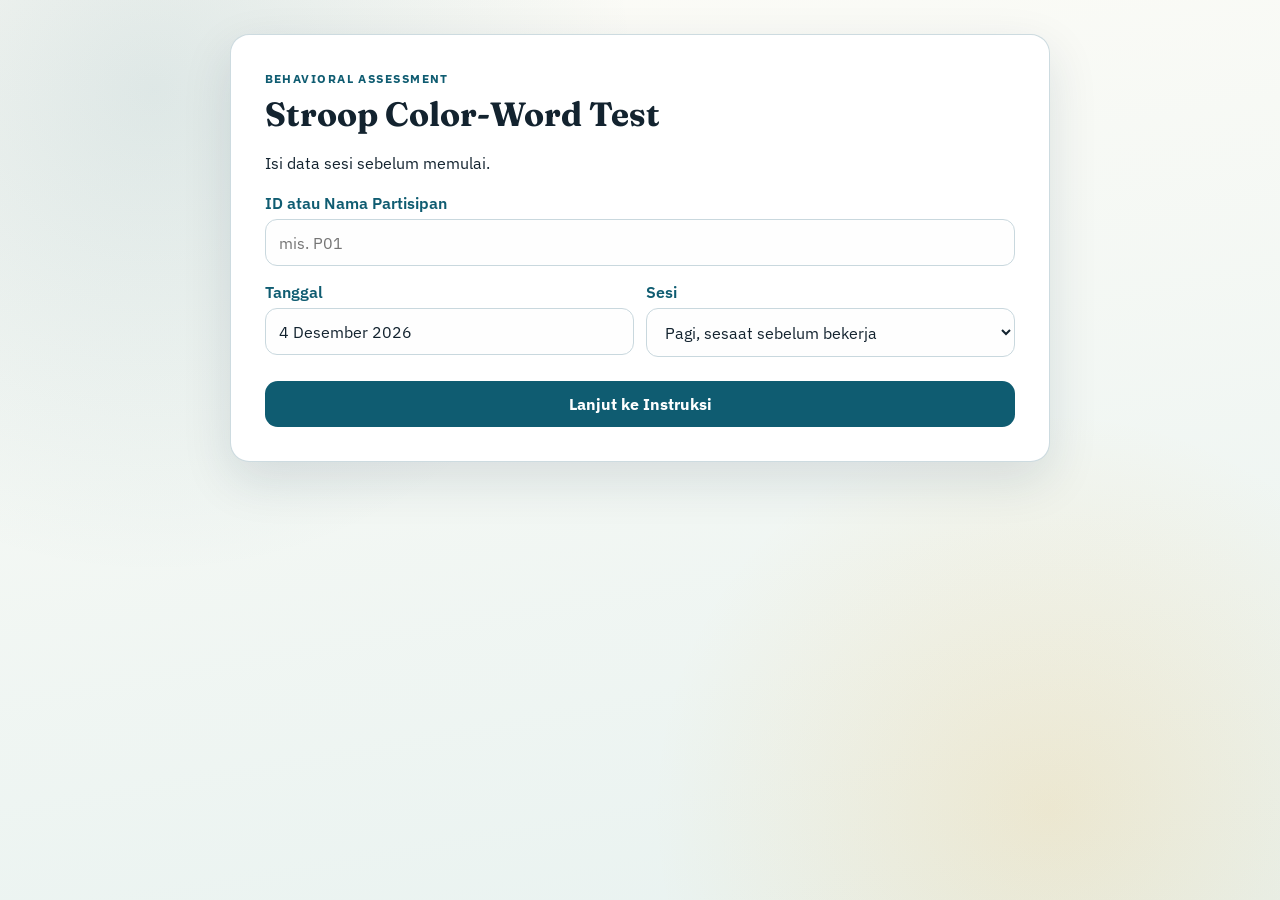
<file: frontend/index.html>
<!doctype html>
<html lang="id">
<head>
  <meta charset="UTF-8">
  <meta name="viewport" content="width=device-width, initial-scale=1">
  <title>Stroop Color-Word Test</title>
  <meta name="description" content="Stroop Color-Word Test untuk mengukur cognitive fatigue melalui interference score.">
  <link rel="preconnect" href="https://fonts.googleapis.com">
  <link rel="preconnect" href="https://fonts.gstatic.com" crossorigin>
  <link href="https://fonts.googleapis.com/css2?family=Fraunces:opsz,wght@9..144,600;9..144,700&family=IBM+Plex+Sans:wght@400;500;600;700&display=swap" rel="stylesheet">
  <link rel="stylesheet" href="./styles.css">
</head>
<body>
  <a class="skip-link" href="#mainContent">Lewati ke konten utama</a>

  <main id="mainContent" class="shell" aria-live="polite">
    <section class="panel" id="setupScreen" aria-labelledby="setupTitle">
      <p class="eyebrow">Behavioral Assessment</p>
      <h1 id="setupTitle">Stroop Color-Word Test</h1>
      <p class="lead">Isi data sesi sebelum memulai. </p>

      <form id="setupForm" novalidate>
        <label for="pid">ID atau Nama Partisipan</label>
        <input id="pid" name="pid" type="text" autocomplete="name" required placeholder="mis. P01">

        <div class="grid-2">
          <div>
            <label for="dayDisplay">Tanggal</label>
            <input id="dayDisplay" name="dayDisplay" type="text" readonly aria-readonly="true">
          </div>
          <div>
            <label for="session">Sesi</label>
            <select id="session" name="session" required>
              <option value="morning_before_work">Pagi, sesaat sebelum bekerja</option>
              <option value="afternoon_before_lunch">Siang, sesaat sebelum istirahat</option>
              <option value="afternoon_after_lunch">Siang, sesaat setelah istirahat</option>
              <option value="mid_evening">Sore, sekitar 15:00</option>
            </select>
          </div>
        </div>

        <button class="btn btn-primary" type="submit">Lanjut ke Instruksi</button>
      </form>
    </section>

    <section class="panel hidden" id="instructionScreen" aria-labelledby="instructionTitle">
      <p class="eyebrow">Instruksi</p>
      <h2 id="instructionTitle">Fokus pada WARNA HURUF, bukan arti kata</h2>
      <p>
        Anda akan melihat kata MERAH, BIRU, HIJAU, atau KUNING, dengan warna huruf acak.
        Jawaban benar adalah <strong>warna huruf</strong>, bukan bacaan kata.
      </p>
      <p>
        Contoh: kata "MERAH" yang dicetak dengan warna BIRU dijawab dengan klik tombol <strong>BIRU</strong>.
        Jawab secepat dan seakurat mungkin.
      </p>
      <!-- <p class="kbd-hint">Shortcut keyboard: <kbd>1</kbd> MERAH, <kbd>2</kbd> BIRU, <kbd>3</kbd> HIJAU, <kbd>4</kbd> KUNING.</p> -->
      <button class="btn btn-primary" id="startPracticeBtn" type="button">Mulai Latihan (6 Soal)</button>
    </section>

    <section class="panel hidden" id="testScreen" aria-labelledby="testTitle">
      <h2 id="testTitle" class="visually-hidden">Sesi Pengujian Stroop</h2>

      <div class="progress-wrap" aria-hidden="true">
        <div class="progressbar"><div id="progressFill"></div></div>
      </div>

      <p id="trialCounter" class="counter"></p>

      <div id="stimulusRegion" aria-live="assertive" aria-atomic="true">
        <div id="fixation" class="fixation hidden">+</div>
        <div id="stimulus" class="stimulus"></div>
      </div>

      <div class="choices" role="group" aria-label="Pilihan warna jawaban">
        <button class="choiceBtn c-merah" data-color="Merah" type="button">MERAH</button>
        <button class="choiceBtn c-biru" data-color="Biru" type="button">BIRU</button>
        <button class="choiceBtn c-hijau" data-color="Hijau" type="button">HIJAU</button>
        <button class="choiceBtn c-kuning" data-color="Kuning" type="button">KUNING</button>
      </div>

      <p class="status" id="trialStatus" aria-live="polite"></p>
    </section>

    <section class="panel hidden" id="practiceDoneScreen" aria-labelledby="practiceDoneTitle">
      <p class="eyebrow">Latihan selesai</p>
      <h2 id="practiceDoneTitle">Siap masuk tes utama</h2>
      <p>Tes utama berisi 36 soal</p>
      <button class="btn btn-primary" id="startMainBtn" type="button">Mulai Tes Utama</button>
    </section>

    <section class="panel hidden" id="vasScreen" aria-labelledby="vasTitle">
      <p class="eyebrow">Langkah 2 dari 2</p>
      <h2 id="vasTitle">Penilaian VAS Kelelahan</h2>
      <p class="lead">Seberapa lelah secara mental yang Anda rasakan saat ini?</p>
      <p class="lead">Geser titik biru sesuai angka yang menggambarkan tingkat kelelahan Anda</p>

      <div class="vas-wrap">
        <input id="vasSlider" class="vas-slider" type="range" min="0" max="100" value="50" aria-label="Skor VAS kelelahan 0 sampai 100">
        <div class="vas-labels">
          <span>Tidak lelah sama sekali</span>
          <span>Sangat lelah</span>
        </div>
        <p class="vas-value"><strong id="vasValue">50</strong><span> / 100</span></p>
      </div>

      <button class="btn btn-primary" id="submitVasBtn" type="button">Lanjutkan</button>
    </section>

    <section class="panel hidden" id="questionnaireScreen" aria-labelledby="questionnaireTitle">
      <h2 id="questionnaireTitle">Isi Kuesioner Tambahan</h2>

      <div class="stack-actions">
        <a class="btn btn-primary btn-link" href="https://forms.gle/Rnc3k6BBZ4dPnzCF7" target="_blank" rel="noopener noreferrer">Buka Kuesioner Multitasking</a>
      </div>

      <button class="btn btn-secondary" id="showResultsBtn" type="button">Selesai</button>
    </section>

    <section class="panel hidden" id="resultsScreen" aria-labelledby="resultsTitle">
      <p class="eyebrow">Selesai</p>
      <h2 id="resultsTitle">Terima kasih</h2>
      <p class="lead">Tes telah selesai. Data Anda sedang dikirim ke server.</p>

      <div class="stack-actions">
        <!-- <button class="btn btn-primary" id="saveCsvBtn" type="button">Unduh Data CSV</button> -->
        <button class="btn btn-secondary" id="newSessionBtn" type="button">Mulai Sesi Baru</button>
      </div>

      <p id="saveStatus" class="status" aria-live="polite"></p>
    </section>
  </main>

  <script type="module" src="./app.js"></script>
</body>
</html>
</file>
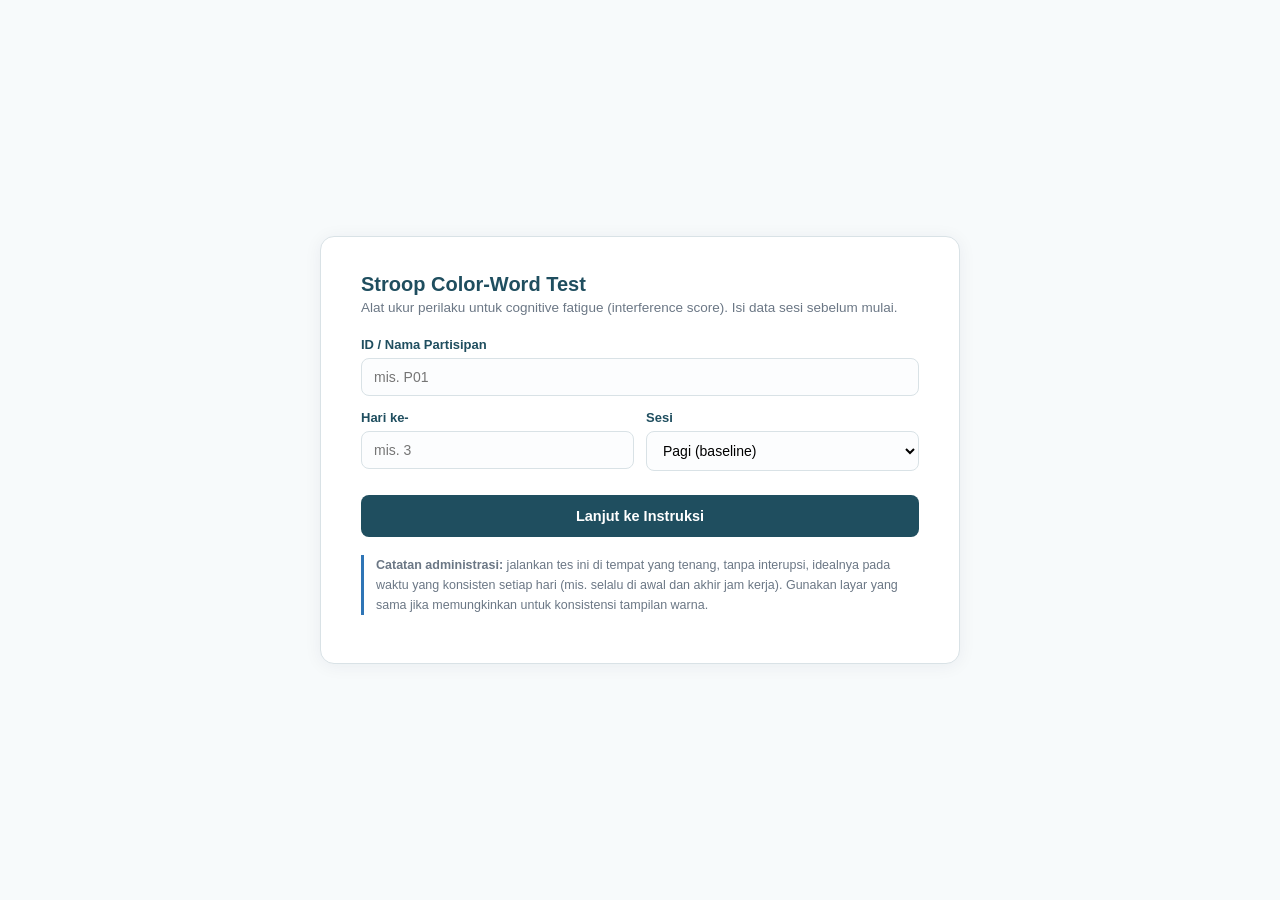
<file: docs/Stroop_Test.html>
<!DOCTYPE html>
<html lang="id">
<head>
<meta charset="UTF-8">
<meta name="viewport" content="width=device-width, initial-scale=1.0">
<title>Stroop Color-Word Test &mdash; Alat Ukur Cognitive Fatigue</title>
<style>
  :root{
    --navy:#1F4E5F; --blue:#2E75B6; --bg:#F7FAFB; --ink:#1A2530; --grey:#6B7785; --line:#D9E2E6;
    --red:#D7263D; --blu:#2563EB; --grn:#15803D; --ylw:#C9920A;
  }
  *{box-sizing:border-box;}
  body{
    font-family:-apple-system,BlinkMacSystemFont,"Segoe UI",Arial,sans-serif;
    background:var(--bg); color:var(--ink); margin:0; min-height:100vh;
    display:flex; align-items:center; justify-content:center; padding:24px;
  }
  .card{
    background:#fff; border:1px solid var(--line); border-radius:14px;
    max-width:640px; width:100%; padding:36px 40px; box-shadow:0 2px 18px rgba(20,40,60,0.06);
  }
  h1{font-size:20px; color:var(--navy); margin:0 0 4px;}
  .sub{color:var(--grey); font-size:13.5px; margin:0 0 22px;}
  label{display:block; font-size:13px; font-weight:600; color:var(--navy); margin:14px 0 6px;}
  input[type=text], select{
    width:100%; padding:10px 12px; border:1px solid var(--line); border-radius:8px;
    font-size:14px; font-family:inherit; background:#fcfdfe;
  }
  .row{display:flex; gap:12px;}
  .row > div{flex:1;}
  button.primary{
    margin-top:24px; background:var(--navy); color:#fff; border:none; border-radius:8px;
    padding:13px 22px; font-size:14.5px; font-weight:600; cursor:pointer; width:100%;
  }
  button.primary:hover{background:var(--blue);}
  button.secondary{
    margin-top:10px; background:#fff; color:var(--navy); border:1.5px solid var(--navy); border-radius:8px;
    padding:11px 22px; font-size:14px; font-weight:600; cursor:pointer; width:100%;
  }
  p.note{font-size:12.5px; color:var(--grey); line-height:1.6; margin-top:18px; border-left:3px solid var(--blue); padding-left:12px;}
  .hide{display:none !important;}

  /* test screen */
  #testScreen{ text-align:center; }
  #fixation, #stimulus{
    font-size:54px; font-weight:800; height:160px; display:flex; align-items:center; justify-content:center;
    letter-spacing:2px;
  }
  #trialCounter{color:var(--grey); font-size:13px; margin-bottom:4px;}
  .choices{display:grid; grid-template-columns:1fr 1fr; gap:12px; margin-top:18px;}
  .choiceBtn{
    padding:18px 10px; border-radius:10px; border:none; font-size:16px; font-weight:700;
    color:#fff; cursor:pointer; transition:transform .05s;
  }
  .choiceBtn:active{transform:scale(0.96);}
  .c-merah{background:var(--red);} .c-biru{background:var(--blu);}
  .c-hijau{background:var(--grn);} .c-kuning{background:var(--ylw);}

  /* results */
  table{width:100%; border-collapse:collapse; margin-top:16px; font-size:13.5px;}
  th, td{border:1px solid var(--line); padding:8px 10px; text-align:left;}
  th{background:var(--navy); color:#fff; font-weight:600;}
  tr:nth-child(even){background:#F4F8F9;}
  .bigstat{font-size:28px; font-weight:800; color:var(--navy);}
  .stat-label{font-size:12.5px; color:var(--grey);}
  .stat-grid{display:grid; grid-template-columns:1fr 1fr; gap:18px; margin:18px 0;}
  .stat-box{background:#F4F8F9; border-radius:10px; padding:14px 16px; text-align:center;}
  .progressbar{height:6px; background:var(--line); border-radius:4px; overflow:hidden; margin-bottom:18px;}
  .progressbar > div{height:100%; background:var(--blue); width:0%; transition:width .15s;}
</style>
</head>
<body>

<div class="card" id="setupScreen">
  <h1>Stroop Color-Word Test</h1>
  <p class="sub">Alat ukur perilaku untuk cognitive fatigue (interference score). Isi data sesi sebelum mulai.</p>

  <label>ID / Nama Partisipan</label>
  <input type="text" id="pid" placeholder="mis. P01">

  <div class="row">
    <div>
      <label>Hari ke-</label>
      <input type="text" id="day" placeholder="mis. 3">
    </div>
    <div>
      <label>Sesi</label>
      <select id="session">
        <option value="Pagi">Pagi (baseline)</option>
        <option value="Sore">Sore (pasca-kerja)</option>
      </select>
    </div>
  </div>

  <button class="primary" onclick="goInstructions()">Lanjut ke Instruksi</button>

  <p class="note">
    <b>Catatan administrasi:</b> jalankan tes ini di tempat yang tenang, tanpa interupsi, idealnya pada waktu yang konsisten setiap hari (mis. selalu di awal dan akhir jam kerja). Gunakan layar yang sama jika memungkinkan untuk konsistensi tampilan warna.
  </p>
</div>

<div class="card hide" id="instructionScreen">
  <h1>Instruksi</h1>
  <p style="line-height:1.7; font-size:14.5px;">
    Anda akan melihat sebuah <b>kata warna</b> (MERAH, BIRU, HIJAU, atau KUNING) yang dicetak dalam salah satu dari empat warna tersebut.<br><br>
    Tugas Anda: klik tombol yang sesuai dengan <b>warna cetak</b> kata tersebut &mdash; <u>bukan</u> arti/bacaan katanya.<br><br>
    Contoh: jika kata "MERAH" dicetak dengan warna biru, maka jawaban yang benar adalah tombol <b>BIRU</b>.<br><br>
    Jawablah secepat dan seakurat mungkin. Akan ada beberapa soal latihan dahulu sebelum tes sesungguhnya dimulai.
  </p>
  <button class="primary" onclick="startPractice()">Mulai Latihan (6 soal)</button>
</div>

<div class="card hide" id="testScreen">
  <div class="progressbar"><div id="progressFill"></div></div>
  <div id="trialCounter"></div>
  <div id="fixation" class="hide">+</div>
  <div id="stimulus"></div>
  <div class="choices">
    <button class="choiceBtn c-merah" onclick="respond('Merah')">MERAH</button>
    <button class="choiceBtn c-biru" onclick="respond('Biru')">BIRU</button>
    <button class="choiceBtn c-hijau" onclick="respond('Hijau')">HIJAU</button>
    <button class="choiceBtn c-kuning" onclick="respond('Kuning')">KUNING</button>
  </div>
</div>

<div class="card hide" id="practiceDoneScreen">
  <h1>Latihan selesai</h1>
  <p style="font-size:14.5px;">Bagus. Sekarang tes utama akan dimulai (36 soal: 12 kongruen, 12 inkongruen, 12 netral, diacak). Jawab secepat dan seakurat mungkin.</p>
  <button class="primary" onclick="startMain()">Mulai Tes Utama</button>
</div>

<div class="card hide" id="resultsScreen">
  <h1>Hasil Tes</h1>
  <p class="sub" id="resultMeta"></p>

  <div class="stat-grid">
    <div class="stat-box">
      <div class="bigstat" id="interferenceScore">&ndash;</div>
      <div class="stat-label">Interference Score (ms)<br>RT Inkongruen &minus; RT Kongruen</div>
    </div>
    <div class="stat-box">
      <div class="bigstat" id="accuracyOverall">&ndash;</div>
      <div class="stat-label">Akurasi Keseluruhan</div>
    </div>
  </div>

  <table>
    <thead><tr><th>Jenis Trial</th><th>n</th><th>RT Rata-rata (ms)</th><th>Akurasi</th></tr></thead>
    <tbody id="resultsTableBody"></tbody>
  </table>

  <button class="primary" onclick="downloadCSV()">Unduh Data (.csv)</button>
  <button class="secondary" onclick="location.reload()">Mulai Sesi Baru</button>

  <p class="note">
    Simpan file .csv ini dengan rapi per partisipan/hari/sesi (mis. <i>P01_hari03_sore.csv</i>). Gabungkan seluruh file di Excel/SPSS/R untuk analisis &Delta;Stroop = interference score sore &minus; interference score pagi.
  </p>
</div>

<script>
const COLORS = ["Merah","Biru","Hijau","Kuning"];
const HEX = {Merah:"#D7263D", Biru:"#2563EB", Hijau:"#15803D", Kuning:"#C9920A"};
let pid="", day="", session="";
let trialList = [];
let currentTrialIndex = 0;
let isPractice = false;
let stimulusOnsetTime = 0;
let results = []; // {phase, trialNum, type, word, color, rt, correct}
let awaitingResponse = false;
let timeoutHandle = null;

function goInstructions(){
  pid = document.getElementById('pid').value.trim() || "ANON";
  day = document.getElementById('day').value.trim() || "0";
  session = document.getElementById('session').value;
  document.getElementById('setupScreen').classList.add('hide');
  document.getElementById('instructionScreen').classList.remove('hide');
}

function buildTrials(n, isPracticeBlock){
  const list = [];
  const typesPerBlock = Math.floor(n/3);
  for(let t=0;t<typesPerBlock;t++){ list.push(makeTrial("congruent")); }
  for(let t=0;t<typesPerBlock;t++){ list.push(makeTrial("incongruent")); }
  for(let t=0;t<typesPerBlock;t++){ list.push(makeTrial("neutral")); }
  // shuffle
  for(let i=list.length-1;i>0;i--){
    const j = Math.floor(Math.random()*(i+1));
    [list[i],list[j]] = [list[j],list[i]];
  }
  return list;
}

function makeTrial(type){
  if(type==="neutral"){
    const color = COLORS[Math.floor(Math.random()*COLORS.length)];
    return {type, word:"XXXX", color};
  }
  const word = COLORS[Math.floor(Math.random()*COLORS.length)];
  let color;
  if(type==="congruent"){ color = word; }
  else {
    do { color = COLORS[Math.floor(Math.random()*COLORS.length)]; } while(color===word);
  }
  return {type, word, color};
}

function startPractice(){
  isPractice = true;
  trialList = buildTrials(6, true);
  currentTrialIndex = 0;
  document.getElementById('instructionScreen').classList.add('hide');
  document.getElementById('testScreen').classList.remove('hide');
  runTrial();
}

function startMain(){
  isPractice = false;
  trialList = buildTrials(36, false);
  currentTrialIndex = 0;
  document.getElementById('practiceDoneScreen').classList.add('hide');
  document.getElementById('testScreen').classList.remove('hide');
  runTrial();
}

function runTrial(){
  if(currentTrialIndex >= trialList.length){
    finishBlock();
    return;
  }
  const total = trialList.length;
  document.getElementById('progressFill').style.width = Math.round((currentTrialIndex/total)*100)+"%";
  document.getElementById('trialCounter').textContent =
    (isPractice ? "Latihan " : "Soal ") + (currentTrialIndex+1) + " / " + total;

  const stimEl = document.getElementById('stimulus');
  const fixEl = document.getElementById('fixation');
  stimEl.textContent = "";
  fixEl.classList.remove('hide');
  awaitingResponse = false;

  setTimeout(()=>{
    fixEl.classList.add('hide');
    const trial = trialList[currentTrialIndex];
    stimEl.textContent = trial.word;
    stimEl.style.color = HEX[trial.color];
    stimulusOnsetTime = performance.now();
    awaitingResponse = true;
    timeoutHandle = setTimeout(()=>{
      if(awaitingResponse){ respond(null); }
    }, 3000);
  }, 500);
}

function respond(chosenColor){
  if(!awaitingResponse) return;
  awaitingResponse = false;
  clearTimeout(timeoutHandle);
  const rt = Math.round(performance.now() - stimulusOnsetTime);
  const trial = trialList[currentTrialIndex];
  const correct = chosenColor === trial.color;
  results.push({
    phase: isPractice ? "practice" : "main",
    trialNum: currentTrialIndex+1,
    type: trial.type,
    word: trial.word,
    printColor: trial.color,
    response: chosenColor || "(timeout)",
    rt: chosenColor ? rt : null,
    correct: chosenColor ? correct : false
  });
  currentTrialIndex++;
  runTrial();
}

function finishBlock(){
  document.getElementById('testScreen').classList.add('hide');
  if(isPractice){
    document.getElementById('practiceDoneScreen').classList.remove('hide');
  } else {
    showResults();
  }
}

function showResults(){
  const mainResults = results.filter(r=>r.phase==="main");
  const types = ["congruent","incongruent","neutral"];
  const summary = {};
  types.forEach(t=>{
    const rows = mainResults.filter(r=>r.type===t);
    const correctRows = rows.filter(r=>r.correct && r.rt!==null);
    const meanRT = correctRows.length ? Math.round(correctRows.reduce((a,b)=>a+b.rt,0)/correctRows.length) : null;
    const acc = rows.length ? Math.round(100*rows.filter(r=>r.correct).length/rows.length) : null;
    summary[t] = {n: rows.length, meanRT, acc};
  });

  const interference = (summary.incongruent.meanRT!==null && summary.congruent.meanRT!==null)
    ? (summary.incongruent.meanRT - summary.congruent.meanRT) : null;
  const overallAcc = Math.round(100*mainResults.filter(r=>r.correct).length/mainResults.length);

  document.getElementById('interferenceScore').textContent = interference!==null ? (interference+" ms") : "n/a";
  document.getElementById('accuracyOverall').textContent = overallAcc + "%";
  document.getElementById('resultMeta').textContent =
    "Partisipan: "+pid+"  |  Hari ke-"+day+"  |  Sesi: "+session;

  const tbody = document.getElementById('resultsTableBody');
  tbody.innerHTML = "";
  const labelMap = {congruent:"Kongruen", incongruent:"Inkongruen", neutral:"Netral"};
  types.forEach(t=>{
    const s = summary[t];
    tbody.innerHTML += `<tr><td>${labelMap[t]}</td><td>${s.n}</td><td>${s.meanRT ?? "n/a"}</td><td>${s.acc ?? "n/a"}%</td></tr>`;
  });

  document.getElementById('resultsScreen').classList.remove('hide');
  window._summaryForExport = {pid, day, session, summary, interference, overallAcc};
}

function downloadCSV(){
  let csv = "pid,day,session,phase,trialNum,type,word,printColor,response,rt_ms,correct\n";
  results.forEach(r=>{
    csv += [pid, day, session, r.phase, r.trialNum, r.type, r.word, r.printColor, r.response, r.rt ?? "", r.correct].join(",") + "\n";
  });
  csv += "\n";
  csv += "SUMMARY,,,,,,,,,,\n";
  csv += "type,n,meanRT_ms,accuracy_pct\n";
  const s = window._summaryForExport.summary;
  Object.keys(s).forEach(t=>{
    csv += [t, s[t].n, s[t].meanRT ?? "", s[t].acc ?? ""].join(",") + "\n";
  });
  csv += "\nInterferenceScore_ms," + (window._summaryForExport.interference ?? "") + "\n";
  csv += "OverallAccuracy_pct," + window._summaryForExport.overallAcc + "\n";

  const blob = new Blob([csv], {type:"text/csv;charset=utf-8;"});
  const url = URL.createObjectURL(blob);
  const a = document.createElement("a");
  a.href = url;
  a.download = `Stroop_${pid}_hari${day}_${session}.csv`;
  document.body.appendChild(a);
  a.click();
  document.body.removeChild(a);
  URL.revokeObjectURL(url);
}
</script>
</body>
</html>
</file>
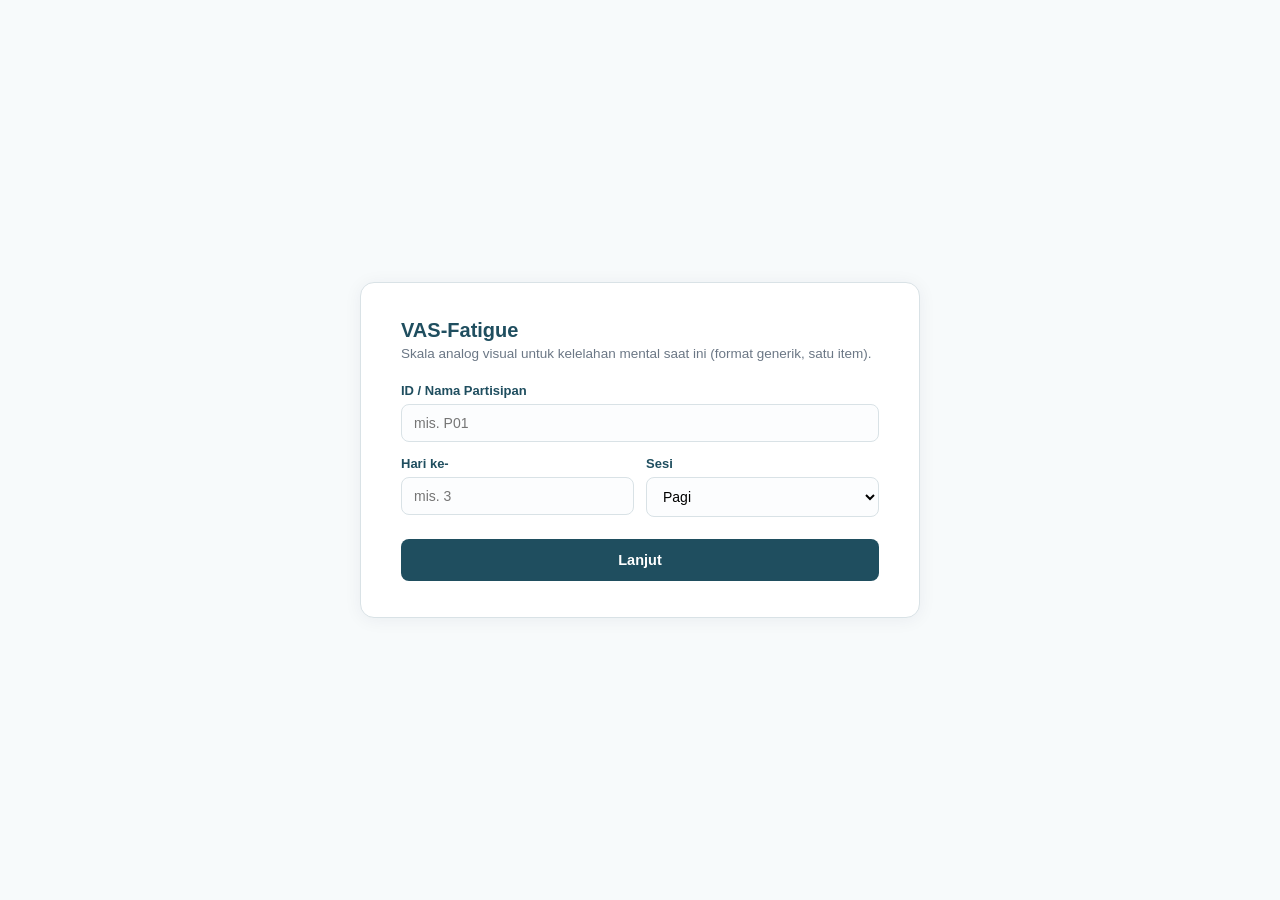
<file: docs/VAS_Fatigue.html>
<!DOCTYPE html>
<html lang="id">
<head>
<meta charset="UTF-8">
<meta name="viewport" content="width=device-width, initial-scale=1.0">
<title>VAS-Fatigue \u2014 Skala Analog Visual Kelelahan</title>
<style>
  :root{ --navy:#1F4E5F; --blue:#2E75B6; --bg:#F7FAFB; --ink:#1A2530; --grey:#6B7785; --line:#D9E2E6; }
  *{box-sizing:border-box;}
  body{
    font-family:-apple-system,BlinkMacSystemFont,"Segoe UI",Arial,sans-serif;
    background:var(--bg); color:var(--ink); margin:0; min-height:100vh;
    display:flex; align-items:center; justify-content:center; padding:24px;
  }
  .card{
    background:#fff; border:1px solid var(--line); border-radius:14px;
    max-width:560px; width:100%; padding:36px 40px; box-shadow:0 2px 18px rgba(20,40,60,0.06);
  }
  h1{font-size:20px; color:var(--navy); margin:0 0 4px;}
  .sub{color:var(--grey); font-size:13.5px; margin:0 0 22px;}
  label{display:block; font-size:13px; font-weight:600; color:var(--navy); margin:14px 0 6px;}
  input[type=text], select{
    width:100%; padding:10px 12px; border:1px solid var(--line); border-radius:8px;
    font-size:14px; font-family:inherit; background:#fcfdfe;
  }
  .row{display:flex; gap:12px;}
  .row > div{flex:1;}
  .vas-wrap{margin:30px 0 14px;}
  .vas-question{font-size:15.5px; font-weight:600; text-align:center; margin-bottom:18px;}
  input[type=range]{ width:100%; height:8px; }
  .vas-labels{display:flex; justify-content:space-between; font-size:12.5px; color:var(--grey); margin-top:6px;}
  .vas-value{text-align:center; margin-top:14px;}
  .vas-value .num{font-size:34px; font-weight:800; color:var(--navy);}
  button.primary{
    margin-top:22px; background:var(--navy); color:#fff; border:none; border-radius:8px;
    padding:13px 22px; font-size:14.5px; font-weight:600; cursor:pointer; width:100%;
  }
  button.primary:hover{background:var(--blue);}
  button.secondary{
    margin-top:10px; background:#fff; color:var(--navy); border:1.5px solid var(--navy); border-radius:8px;
    padding:11px 22px; font-size:14px; font-weight:600; cursor:pointer; width:100%;
  }
  .hide{display:none !important;}
  p.note{font-size:12.5px; color:var(--grey); line-height:1.6; margin-top:18px; border-left:3px solid var(--blue); padding-left:12px;}
  table{width:100%; border-collapse:collapse; margin-top:14px; font-size:13.5px;}
  th, td{border:1px solid var(--line); padding:8px 10px; text-align:left;}
  th{background:var(--navy); color:#fff;}
</style>
</head>
<body>

<div class="card" id="setupScreen">
  <h1>VAS-Fatigue</h1>
  <p class="sub">Skala analog visual untuk kelelahan mental saat ini (format generik, satu item).</p>

  <label>ID / Nama Partisipan</label>
  <input type="text" id="pid" placeholder="mis. P01">
  <div class="row">
    <div><label>Hari ke-</label><input type="text" id="day" placeholder="mis. 3"></div>
    <div><label>Sesi</label>
      <select id="session"><option value="Pagi">Pagi</option><option value="Sore">Sore</option></select>
    </div>
  </div>
  <button class="primary" onclick="goVAS()">Lanjut</button>
</div>

<div class="card hide" id="vasScreen">
  <h1>Penilaian Kelelahan Saat Ini</h1>
  <div class="vas-wrap">
    <div class="vas-question">Seberapa lelah secara mental yang Anda rasakan saat ini?</div>
    <input type="range" id="vasSlider" min="0" max="100" value="50" oninput="updateVal()">
    <div class="vas-labels"><span>Tidak lelah sama sekali</span><span>Sangat lelah</span></div>
    <div class="vas-value"><span class="num" id="vasVal">50</span><span style="color:var(--grey); font-size:13px;"> / 100</span></div>
  </div>
  <button class="primary" onclick="submitVAS()">Simpan Penilaian</button>
</div>

<div class="card hide" id="doneScreen">
  <h1>Tersimpan</h1>
  <table>
    <tr><th>Partisipan</th><td id="o_pid"></td></tr>
    <tr><th>Hari ke-</th><td id="o_day"></td></tr>
    <tr><th>Sesi</th><td id="o_session"></td></tr>
    <tr><th>Skor VAS-F (0\u2013100)</th><td id="o_val"></td></tr>
    <tr><th>Waktu</th><td id="o_time"></td></tr>
  </table>
  <button class="primary" onclick="downloadCSV()">Unduh Data (.csv)</button>
  <button class="secondary" onclick="location.reload()">Mulai Sesi Baru</button>
  <p class="note">Gunakan skor ini sebagai data pelengkap/validasi konvergen untuk &Delta;Stroop &mdash; idealnya diisi bersamaan dengan sesi Stroop sore.</p>
</div>

<script>
let pid="", day="", session="", vasValue=50, timestamp="";

function goVAS(){
  pid = document.getElementById('pid').value.trim() || "ANON";
  day = document.getElementById('day').value.trim() || "0";
  session = document.getElementById('session').value;
  document.getElementById('setupScreen').classList.add('hide');
  document.getElementById('vasScreen').classList.remove('hide');
}
function updateVal(){
  vasValue = document.getElementById('vasSlider').value;
  document.getElementById('vasVal').textContent = vasValue;
}
function submitVAS(){
  timestamp = new Date().toLocaleString('id-ID');
  document.getElementById('vasScreen').classList.add('hide');
  document.getElementById('doneScreen').classList.remove('hide');
  document.getElementById('o_pid').textContent = pid;
  document.getElementById('o_day').textContent = day;
  document.getElementById('o_session').textContent = session;
  document.getElementById('o_val').textContent = vasValue;
  document.getElementById('o_time').textContent = timestamp;
}
function downloadCSV(){
  const csv = "pid,day,session,vasf_score,timestamp\n" + [pid,day,session,vasValue,timestamp].join(",") + "\n";
  const blob = new Blob([csv], {type:"text/csv;charset=utf-8;"});
  const url = URL.createObjectURL(blob);
  const a = document.createElement("a");
  a.href = url; a.download = `VASF_${pid}_hari${day}_${session}.csv`;
  document.body.appendChild(a); a.click(); document.body.removeChild(a);
  URL.revokeObjectURL(url);
}
</script>
</body>
</html>
</file>
<file: frontend/styles.css>
:root {
  --bg-top: #fdfcf7;
  --bg-bottom: #e8f2f0;
  --surface: #ffffff;
  --text: #13232f;
  --muted: #5f6b77;
  --line: #c9d8de;
  --primary: #0f5c71;
  --primary-hover: #0b4861;
  --focus: #f59e0b;
  --danger: #c81e43;
  --blue: #1d4ed8;
  --green: #0f7b3a;
  --yellow: #a77500;
  --shadow: 0 18px 50px rgba(16, 45, 64, 0.12);
}

* {
  box-sizing: border-box;
}

html,
body {
  margin: 0;
  min-height: 100%;
}

body {
  font-family: "IBM Plex Sans", "Segoe UI", sans-serif;
  color: var(--text);
  background:
    radial-gradient(circle at 12% 10%, rgba(15, 92, 113, 0.12), transparent 35%),
    radial-gradient(circle at 82% 90%, rgba(245, 158, 11, 0.14), transparent 30%),
    linear-gradient(170deg, var(--bg-top), var(--bg-bottom));
  padding: 1rem;
}

.shell {
  width: min(100%, 820px);
  margin: 2vh auto;
}

.panel {
  background: var(--surface);
  border: 1px solid rgba(201, 216, 222, 0.92);
  border-radius: 1.2rem;
  box-shadow: var(--shadow);
  padding: clamp(1rem, 2.8vw, 2.1rem);
  animation: slideUp 240ms ease-out;
}

.hidden {
  display: none !important;
}

.eyebrow {
  margin: 0;
  letter-spacing: 0.12em;
  text-transform: uppercase;
  color: var(--primary);
  font-weight: 700;
  font-size: 0.75rem;
}

h1,
h2 {
  font-family: "Fraunces", Georgia, serif;
  margin: 0.35rem 0 0.8rem;
  line-height: 1.2;
}

h1 {
  font-size: clamp(1.65rem, 4vw, 2.1rem);
}

h2 {
  font-size: clamp(1.35rem, 3.2vw, 1.8rem);
}

.lead,
p {
  color: var(--text);
  line-height: 1.65;
}

label {
  display: block;
  margin-bottom: 0.4rem;
  font-weight: 600;
  color: var(--primary);
}

input,
select,
button {
  font: inherit;
}

input,
select {
  width: 100%;
  border-radius: 0.75rem;
  border: 1px solid var(--line);
  background: #fefefe;
  color: var(--text);
  padding: 0.78rem 0.85rem;
  margin-bottom: 1rem;
}

input:focus-visible,
select:focus-visible,
button:focus-visible,
.table-wrap:focus-visible {
  outline: 3px solid var(--focus);
  outline-offset: 2px;
}

.grid-2 {
  display: grid;
  gap: 0.8rem;
  grid-template-columns: repeat(2, minmax(0, 1fr));
}

.btn {
  width: 100%;
  border-radius: 0.8rem;
  min-height: 2.9rem;
  border: 0;
  cursor: pointer;
  font-weight: 700;
  margin-top: 0.45rem;
  transition: transform 100ms ease, background-color 120ms ease;
}

.btn:hover {
  transform: translateY(-1px);
}

.btn:active {
  transform: translateY(0);
}

.btn-primary {
  background: var(--primary);
  color: #fff;
}

.btn-primary:hover {
  background: var(--primary-hover);
}

.btn-secondary {
  background: #fff;
  color: var(--primary);
  border: 1.5px solid var(--primary);
}

.btn-link {
  display: inline-flex;
  align-items: center;
  justify-content: center;
  text-decoration: none;
}

.note {
  margin-top: 1.1rem;
  border-left: 4px solid var(--primary);
  background: #f3f8fb;
  border-radius: 0.5rem;
  padding: 0.75rem 0.8rem;
  color: var(--muted);
}

.kbd-hint {
  color: var(--muted);
}

kbd {
  background: #eef3f7;
  border: 1px solid #cedbe2;
  border-bottom-width: 2px;
  border-radius: 0.3rem;
  font-weight: 700;
  padding: 0.1rem 0.35rem;
}

.progress-wrap {
  margin-bottom: 0.8rem;
}

.progressbar {
  height: 8px;
  width: 100%;
  background: #deeaef;
  border-radius: 999px;
  overflow: hidden;
}

.progressbar > div {
  height: 100%;
  width: 0;
  background: linear-gradient(90deg, var(--primary), #198a8b);
  transition: width 180ms linear;
}

.counter {
  margin: 0.2rem 0 0.8rem;
  color: var(--muted);
  font-weight: 600;
}

#stimulusRegion {
  min-height: 9.5rem;
  display: grid;
  place-items: center;
}

.fixation,
.stimulus {
  font-family: "Fraunces", Georgia, serif;
  line-height: 1;
}

.fixation {
  font-size: clamp(3rem, 8vw, 4rem);
}

.stimulus {
  font-size: clamp(2.3rem, 10vw, 4rem);
  font-weight: 700;
  letter-spacing: 0.08em;
}

.choices {
  display: grid;
  grid-template-columns: repeat(2, minmax(0, 1fr));
  gap: 0.75rem;
  margin-top: 0.6rem;
}

.choiceBtn {
  border: 0;
  border-radius: 0.9rem;
  color: #fff;
  min-height: 3.3rem;
  font-weight: 700;
  letter-spacing: 0.02em;
  cursor: pointer;
}

.choiceBtn:disabled {
  opacity: 0.5;
  cursor: not-allowed;
}

.c-merah {
  background: var(--danger);
}

.c-biru {
  background: var(--blue);
}

.c-hijau {
  background: var(--green);
}

.c-kuning {
  background: var(--yellow);
}

.result-meta {
  color: var(--muted);
}

.stat-grid {
  display: grid;
  grid-template-columns: repeat(2, minmax(0, 1fr));
  gap: 0.85rem;
  margin: 1rem 0;
}

.stat-box {
  background: #f2f8fb;
  border: 1px solid #d5e4eb;
  border-radius: 0.9rem;
  padding: 0.7rem;
}

.stat-label,
.mini {
  margin: 0.2rem 0;
  color: var(--muted);
}

.bigstat {
  margin: 0.35rem 0;
  color: var(--primary);
  font-family: "Fraunces", Georgia, serif;
  font-size: clamp(1.8rem, 5vw, 2.5rem);
}

.table-wrap {
  overflow-x: auto;
  border-radius: 0.8rem;
}

table {
  width: 100%;
  border-collapse: collapse;
  font-size: 0.95rem;
}

th,
td {
  border: 1px solid var(--line);
  padding: 0.6rem;
  text-align: left;
}

th {
  background: #0f5c71;
  color: #fff;
}

tr:nth-child(even) {
  background: #f4fbfc;
}

.stack-actions {
  display: grid;
  gap: 0.55rem;
  margin-top: 0.8rem;
}

.status {
  min-height: 1.5rem;
  margin: 0.7rem 0 0;
  color: var(--muted);
}

.vas-wrap {
  margin: 1rem 0 0.7rem;
}

.vas-slider {
  width: 100%;
  margin: 0.2rem 0;
}

.vas-labels {
  margin-top: 0.3rem;
  display: flex;
  justify-content: space-between;
  gap: 0.8rem;
  color: var(--muted);
  font-size: 0.88rem;
}

.vas-value {
  margin: 0.65rem 0 0;
  text-align: center;
  color: var(--primary);
}

.vas-value strong {
  font-family: "Fraunces", Georgia, serif;
  font-size: 2rem;
}

.check-wrap {
  margin-top: 1rem;
  display: flex;
  gap: 0.55rem;
  align-items: flex-start;
  color: var(--text);
}

.check-wrap input {
  margin-top: 0.22rem;
}

.skip-link {
  position: absolute;
  left: 0.5rem;
  top: -40px;
  padding: 0.4rem 0.75rem;
  background: #fff;
  border: 1px solid var(--line);
  border-radius: 0.45rem;
  color: var(--primary);
}

.skip-link:focus {
  top: 0.5rem;
}

.visually-hidden {
  position: absolute;
  width: 1px;
  height: 1px;
  padding: 0;
  margin: -1px;
  overflow: hidden;
  clip: rect(0, 0, 0, 0);
  white-space: nowrap;
  border: 0;
}

@keyframes slideUp {
  from {
    opacity: 0;
    transform: translateY(8px);
  }

  to {
    opacity: 1;
    transform: translateY(0);
  }
}

@media (max-width: 700px) {
  .grid-2,
  .choices,
  .stat-grid {
    grid-template-columns: 1fr;
  }

  body {
    padding: 0.7rem;
  }

  .panel {
    border-radius: 1rem;
  }
}
</file>
